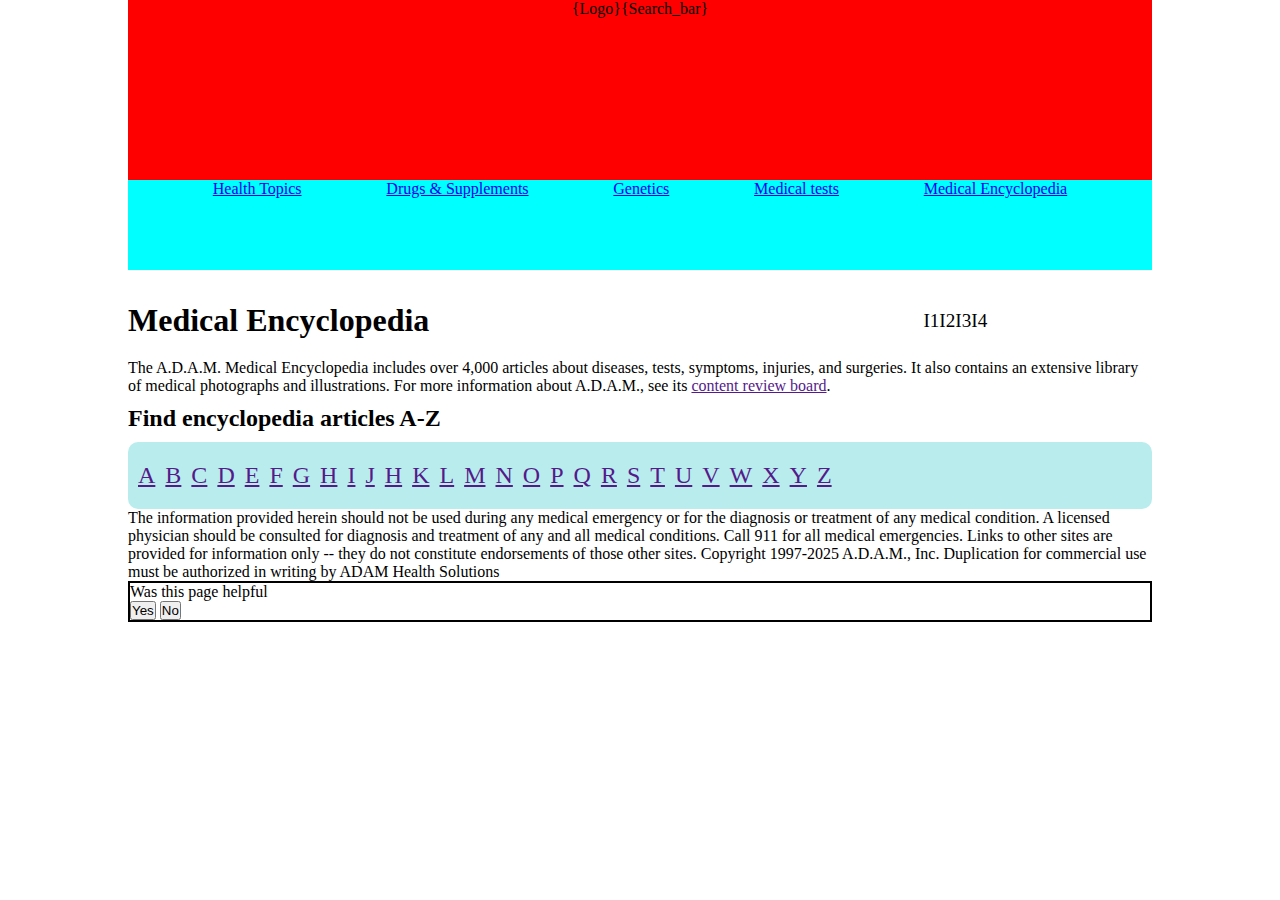
<file: drugSupplement.html>
<!DOCTYPE html>
<html lang="en">

<head>
    <meta charset="UTF-8">
    <meta name="viewport" content="width=device-width, initial-scale=1.0">
    <title>Document</title>
    <link rel="stylesheet" href="drugSupplement.css">
</head>

<body>
    <header>
        <ul>
            <li>{Logo}</li>
            <li>{Search_bar}</li>
        </ul>
    </header>

    <nav>
        <ul>
            <li>
                <a href="http://192.168.29.117:3000/healthTopic.html">Health Topics</a>
            </li>
            <li>
                <a href="http://192.168.29.117:3000/drugSupplement.html">Drugs & Supplements</a>
            </li>
            <li>
                <a href="http://192.168.29.117:3000/genetics.html">Genetics</a>
            </li>
            <li>
                <a href="http://192.168.29.117:3000/medicalTest.html">Medical tests</a>
            </li>
            <li>
                <a href="http://192.168.29.117:3000/medicalEncyclopedia.html">Medical Encyclopedia</a>
            </li>
        </ul>
    </nav>

    <section class="title">
        <div class="title--header">
            <h1>Medical Encyclopedia</h1>
        </div>

        <div class="title--icons">
            <ul>
                <li>I1</li>
                <li>I2</li>
                <li>I3</li>
                <li>I4</li>
            </ul>
        </div>
    </section>

    <main class="content">
        <div class="content--intro-p">
            <p>The A.D.A.M. Medical Encyclopedia includes over 4,000 articles about diseases, tests, symptoms, injuries,
            and surgeries. It also contains an extensive library of medical photographs and illustrations. For more
            information about A.D.A.M., see its <a href="">content review board</a>.</p>
        </div>

        <div class="content--header">
            <h2>Find encyclopedia articles A-Z</h2>
        </div>

        <div class="content--search-list">
            <ul>
                <li><a href="">A</a></li>
                <li><a href="">B</a></li>
                <li><a href="">C</a></li>
                <li><a href="">D</a></li>
                <li><a href="">E</a></li>
                <li><a href="">F</a></li>
                <li><a href="">G</a></li>
                <li><a href="">H</a></li>
                <li><a href="">I</a></li>
                <li><a href="">J</a></li>
                <li><a href="">H</a></li>
                <li><a href="">K</a></li>
                <li><a href="">L</a></li>
                <li><a href="">M</a></li>
                <li><a href="">N</a></li>
                <li><a href="">O</a></li>
                <li><a href="">P</a></li>
                <li><a href="">Q</a></li>
                <li><a href="">R</a></li>
                <li><a href="">S</a></li>
                <li><a href="">T</a></li>
                <li><a href="">U</a></li>
                <li><a href="">V</a></li>
                <li><a href="">W</a></li>
                <li><a href="">X</a></li>
                <li><a href="">Y</a></li>
                <li><a href="">Z</a></li>
            </ul>
        </div>

        <div class="content--body">
            <p>The information provided herein should not be used during any medical emergency or for the diagnosis or treatment of any medical condition. A licensed physician should be consulted for diagnosis and treatment of any and all medical conditions. Call 911 for all medical emergencies. Links to other sites are provided for information only -- they do not constitute endorsements of those other sites. Copyright 1997-2025 A.D.A.M., Inc. Duplication for commercial use must be authorized in writing by ADAM Health Solutions</p>
        </div>  
    </main>

    <section class="feedback">
        <div class="feedback--body">
            <p>Was this page helpful</p>
        </div>

        <div class="feedback--btn">
            <button>Yes</button>
            <button>No</button>

        </div>
    </section>
</body>

</html>
</file>
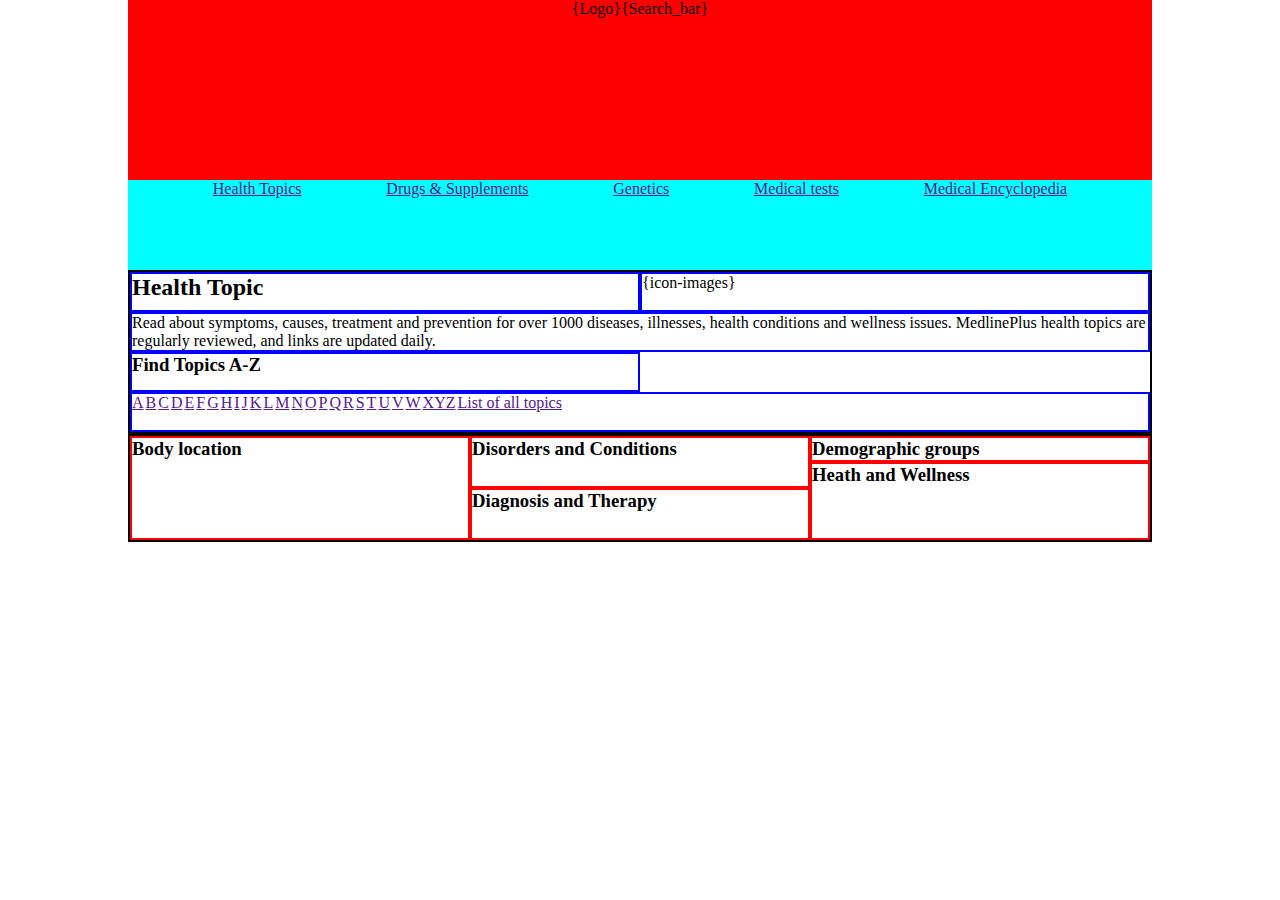
<file: healthTopic.html>
<!DOCTYPE html>
<html lang="en">

<head>
    <meta charset="UTF-8">
    <meta name="viewport" content="width=device-width, initial-scale=1.0">
    <title>Document</title>
    <link rel="stylesheet" href="healthTopic.css">
</head>

<body>
    <header>
        <ul>
            <li>{Logo}</li>
            <li>{Search_bar}</li>
        </ul>
    </header>

    <nav>
        <ul>
            <li>
                <a href="">Health Topics</a>
            </li>
            <li>
                <a href="">Drugs & Supplements</a>
            </li>
            <li>
                <a href="">Genetics</a>
            </li>
            <li>
                <a href="">Medical tests</a>
            </li>
            <li>
                <a href="">Medical Encyclopedia</a>
            </li>
        </ul>
    </nav>

    <article>
        <div id="health-topic" class="item item-1">
            <h2>Health Topic</h2>
        </div>
        <div id="icon-images " class="item item-2">{icon-images}</div>
        <div id="features" class=" item item-3">
            <p>Read about symptoms, causes, treatment and prevention for over 1000 diseases, illnesses, health conditions and wellness issues. MedlinePlus health topics are regularly reviewed, and links are updated daily.</p>
        </div>
        <div id="topic-header" class="item item-4">
            <h3>Find Topics A-Z</h3>
        </div>
        <div id="alphabet-navbar" class="item item-5">
            <ul>
                <li><a href="">A</a></li>
                <li><a href="">B</a></li>
                <li><a href="">C</a></li>
                <li><a href="">D</a></li>
                <li><a href="">E</a></li>
                <li><a href="">F</a></li>
                <li><a href="">G</a></li>
                <li><a href="">H</a></li>
                <li><a href="">I</a></li>
                <li><a href="">J</a></li>
                <li><a href="">K</a></li>
                <li><a href="">L</a></li>
                <li><a href="">M</a></li>
                <li><a href="">N</a></li>
                <li><a href="">O</a></li>
                <li><a href="">P</a></li>
                <li><a href="">Q</a></li>
                <li><a href="">R</a></li>
                <li><a href="">S</a></li>
                <li><a href="">T</a></li>
                <li><a href="">U</a></li>
                <li><a href="">V</a></li>
                <li><a href="">W</a></li>
                <li><a href="">XYZ</a></li>
                <li><a href="">List of all topics</a></li>
            </ul>
        </div>
    </article>

    <section class="content">
        <div class="content--items content--location">
            <h3>Body location</h3>
            <ul>

            </ul>
        </div>
        <div class="content--items content--disorder">
            <h3>Disorders and Conditions</h3>
        </div>
        <div class="content--items content--diagnosis">
            <h3>Diagnosis and Therapy</h3>
        </div>
        <div class="content--items content--demographic">
            <h3>Demographic groups</h3>
        </div>
        <div class="content--items content--healthAndWellness">
            <h3>Heath and Wellness</h3>
        </div>
        
    </section>
</body>

</html>
</file>
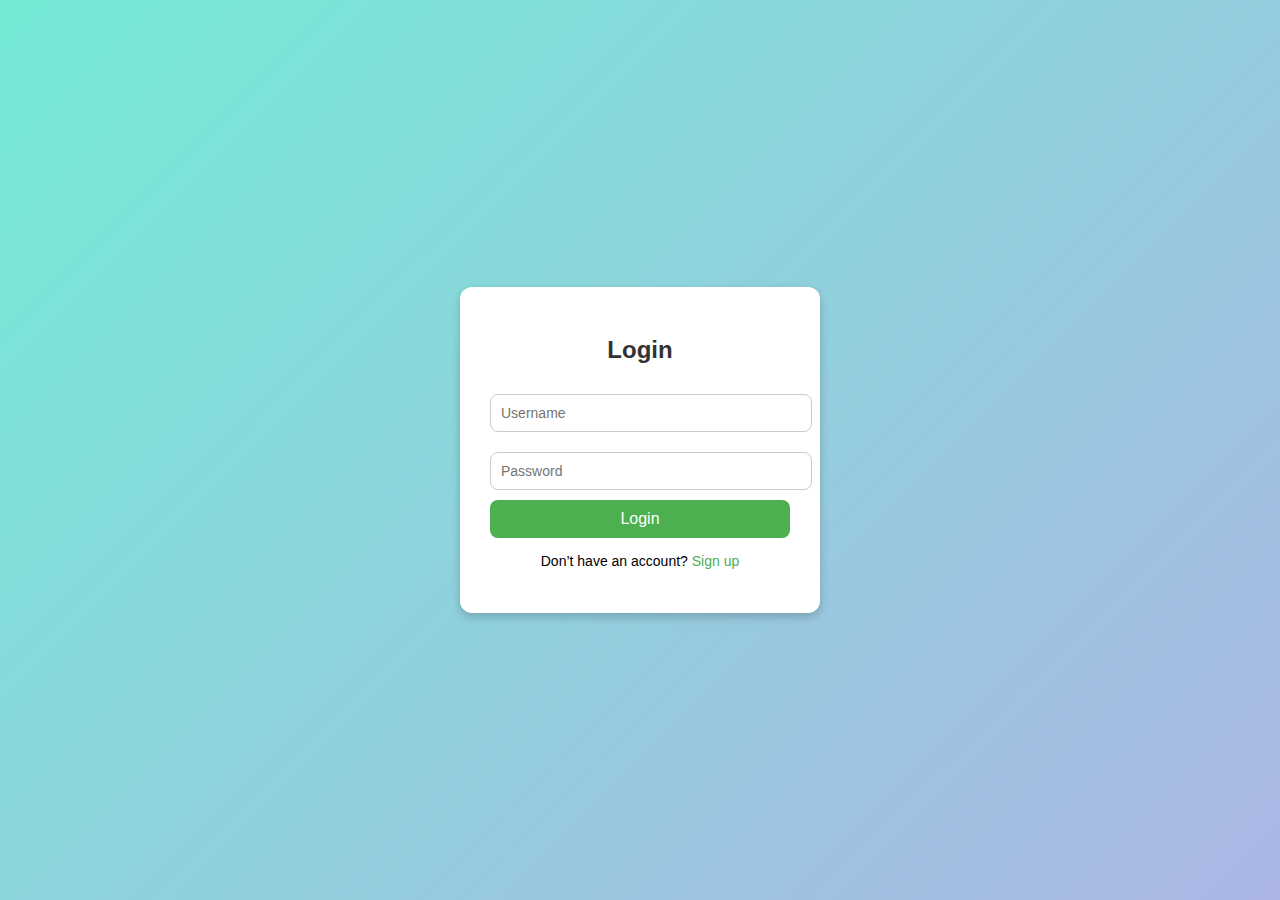
<file: login.html>
<!DOCTYPE html>
<html lang="en">
<head>
  <meta charset="UTF-8">
  <meta name="viewport" content="width=device-width, initial-scale=1.0">
  <title>Login Page</title>
  <style>
    body {
      margin: 0;
      padding: 0;
      font-family: Arial, sans-serif;
      background: linear-gradient(135deg, #74ebd5, #ACB6E5);
      display: flex;
      justify-content: center;
      align-items: center;
      height: 100vh;
    }

    .login-container {
      background: #fff;
      padding: 30px;
      border-radius: 12px;
      box-shadow: 0 4px 10px rgba(0,0,0,0.2);
      width: 300px;
      text-align: center;
    }

    .login-container h2 {
      margin-bottom: 20px;
      color: #333;
    }

    .login-container input {
      width: 100%;
      padding: 10px;
      margin: 10px 0;
      border: 1px solid #ccc;
      border-radius: 8px;
      outline: none;
      font-size: 14px;
    }

    .login-container button {
      width: 100%;
      padding: 10px;
      background: #4CAF50;
      color: #fff;
      border: none;
      border-radius: 8px;
      font-size: 16px;
      cursor: pointer;
      transition: background 0.3s;
    }

    .login-container button:hover {
      background: #45a049;
    }

    .login-container p {
      margin-top: 15px;
      font-size: 14px;
    }

    .login-container a {
      color: #4CAF50;
      text-decoration: none;
    }
  </style>
</head>
<body>
  <div class="login-container">
    <h2>Login</h2>
    <form>
      <input type="text" placeholder="Username" required>
      <input type="password" placeholder="Password" required>
      <button type="submit">Login</button>
      <p>Don’t have an account? <a href="#">Sign up</a></p>
    </form>
  </div>
</body>
</html>
</file>
<file: drugSupplement.css>
/* general properties */
* {
  margin: 0;
  padding: 0;
}

ul {
  list-style: none;
}

/* specific properties */

body {
  /* designing properties */
  margin: auto;
  /* flex properties */
  display: flex;
  flex-direction: column;
  /* length properties */
  width: 80vw;
}

header {
  /* design properties */
  background-color: red;
  /* length properties */
  height: 20vh;
  width: 100%;
  /* CSS Box Model properties */
}

header > ul {
  display: flex;
  justify-content: center;
}

nav {
  /* length properties */
  height: 10vh;
  width: 100%;
  /* flex properties */
  display: flex;
  justify-content: space-around;
}

nav > ul {
  /* designing properties */
  background-color: aqua;
  /* flex properties */
  display: flex;
  justify-content: space-evenly;
  /* length properties */
  width: 100%;
}

/* section.title */

.title {
  /* display properties */
  display: flex;
  justify-content: space-between;
  /* design properties */
  
  /* box-model properties*/
  margin-top: 2em;
  
}

.title--header {
  /* display properties */
  flex: 1 0 auto;
}

.title--icons{
  /* display properties */
  place-items: center;
  align-content: center; /*I have absolutely no idea, how tf this worked.*/
  flex: 1 0 auto;
  /* designing properties */
  font-size: larger;

}

.title--icons > ul {
  /* display properties */
  display: flex;

}

.content {
  
}

.content--intro-p {
  /* design properties*/
  padding-top: 20px;
}

.content--header {
  /* box-model */
  padding: 10px 0px;
}

.content--search-list > ul{
  /* display properties */
  display: flex;
  flex-wrap: wrap;
  /* design properties */
  background-color: rgb(185 237 237);
  border-radius: 10px;
  gap: 10px;
  font-size: 1.5em;
  /* box-model properties */
  padding: 20px 10px;
}

.feedback {
  /* design properties */
  border: 2px solid black;
}

.feedback--body {

}

.feedback--btn {

}
</file>
<file: healthTopic.css>
/* general properties */
* {
  margin: 0;
  padding: 0;
}

ul {
  list-style: none;
}

/* specific properties */

body {
  /* designing properties */
  margin: auto;
  /* flex properties */
  display: flex;
  flex-direction: column;
  /* length properties */
  width: 80vw;
}

header {
  /* design properties */
  background-color: red;
  /* length properties */
  height: 20vh;
  width: 100%;
  /* CSS Box Model properties */
}

header > ul {
  display: flex;
  justify-content: center;
}

nav {
  /* length properties */
  height: 10vh;
  width: 100%;
  /* flex properties */
  display: flex;
  justify-content: space-around;
}

nav > ul {
  /* designing properties */
  background-color: aqua;
  /* flex properties */
  display: flex;
  justify-content: space-evenly;
  /* length properties */
  width: 100%;
}

article {
  /* designing properties */
  border: 2px solid black;
  /* display properties */
  display: grid;
  grid-template-rows: 1fr 1fr 1fr 1fr;
  grid-template-columns: 1fr 1fr;
}

article .item {
  /* designing properties */
  border: 2px solid blue;
}

article .item-3 {
  /* display properites */
  grid-column: 1/3;
}

article .item-5 {
  /* display properties */
  grid-column: 1/3;
}

article #alphabet-navbar > ul {
  /* display properties */
  display: flex;
  /* designing properties */
  gap: 2px;
}

/* using BEM from here onwards */

/* ============================================ */
/* section */

.content {
  /* designing properties */
  border: 2px solid black;
  /* display properties */
  display: grid;
  grid-template-rows: 1fr 1fr 1fr 1fr;
  grid-template-columns: 1fr 1fr 1fr;
}

.content--items {
  border: 2px solid red;
}

.content--location {
  grid-row: 1/5;
}

.content--disorder {
  grid-row: 1/ 3;
}

.content--diagnosis {
  grid-row: 3/5;
}

.content--demographic {
  grid-row: 1/2;
}

.content--healthAndWellness {
  grid-row: 2/5;
}
</file>
